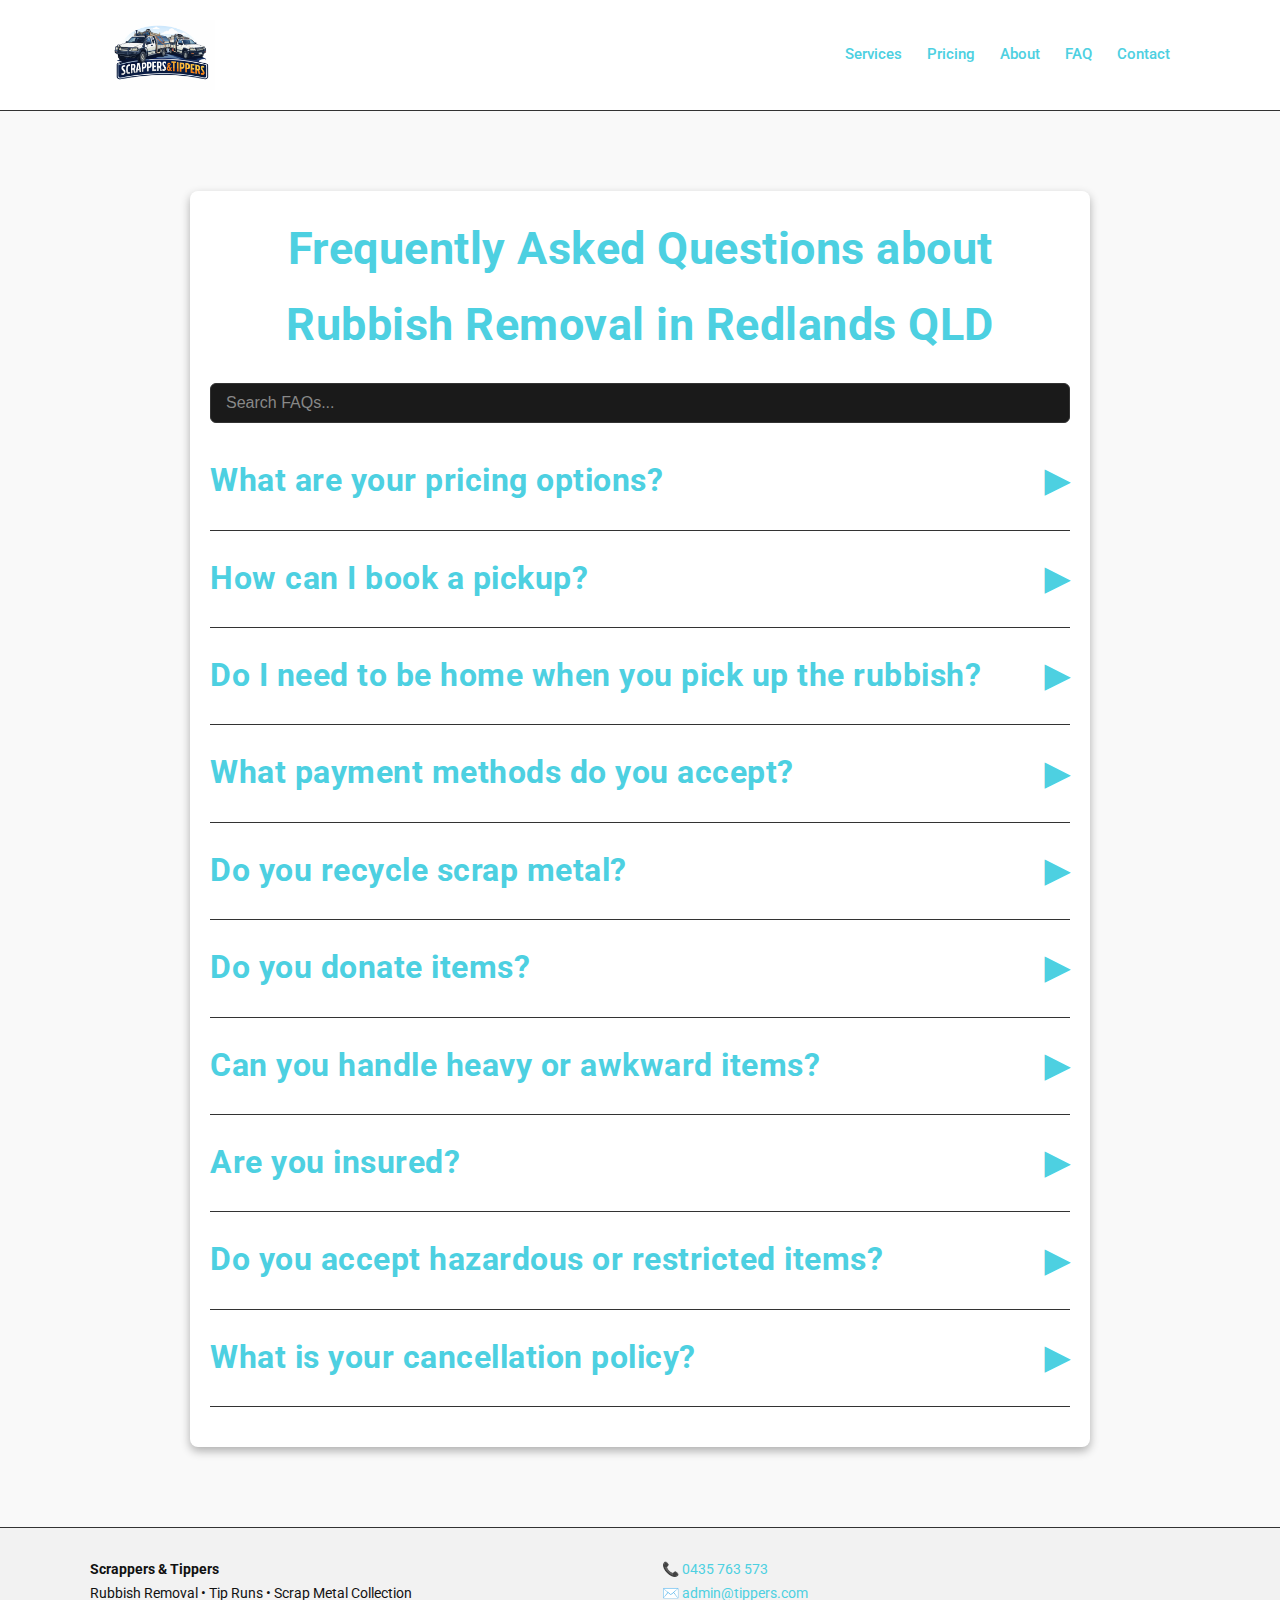
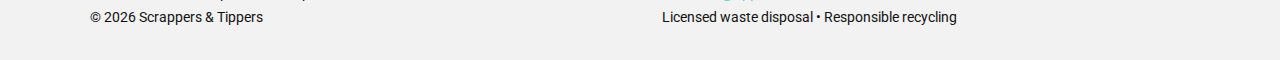
<file: faq.html>
<!DOCTYPE html>
<html lang="en">
<head>
  <meta charset="UTF-8">
  <meta name="viewport" content="width=device-width, initial-scale=1.0">
  <title>Rubbish Removal & Scrap Metal Pickup FAQ | Scrappers & Tippers Redlands QLD</title>
  <meta name="description" content="Frequently Asked Questions about rubbish removal, scrap metal collection, tip runs, and green waste services in Redlands QLD. Learn about pricing, bookings, and accepted items.">

  <!-- Google Fonts -->
  <link href="https://fonts.googleapis.com/css2?family=Roboto:wght@400;500;700&display=swap" rel="stylesheet">

  <!-- External CSS -->
  <link rel="stylesheet" href="main.css">

  <style>
    /* =============================
       FAQ Section
    ============================== */
    .faq-section {
      max-width: 900px;
      margin: 40px auto;
      padding: 20px;
    }

    .faq-section h1 {
      text-align: center;
      margin-bottom: 20px;
      color: #4dd0e1;
    }

    /* Search Bar */
    #faq-search {
      width: 100%;
      padding: 10px 15px;
      margin-bottom: 30px;
      border-radius: 6px;
      border: 1px solid #333;
      font-size: 16px;
      background-color: #1a1a1a;
      color: #f2f2f2;
    }

    #faq-search::placeholder {
      color: #888;
    }

    /* FAQ Items */
    .faq-item { 
      margin-bottom: 20px; 
      border-bottom: 1px solid #333;
      padding-bottom: 10px;
      transition: all 0.3s ease;
    }

    .faq-item h2 { 
      cursor: pointer; 
      color: #4dd0e1; 
      position: relative;
      padding-right: 25px;
      transition: color 0.3s;
    }

    .faq-item h2:hover {
      color: #35b8c7;
    }

    .faq-item h2::after {
      content: "▶"; /* right arrow */
      position: absolute;
      right: 0;
      top: 50%;
      transform: translateY(-50%);
      transition: transform 0.3s ease;
    }

    .faq-item.open h2::after {
      transform: translateY(-50%) rotate(90deg); /* rotates arrow down */
    }

    .faq-answer {
      max-height: 0;
      overflow: hidden;
      transition: max-height 0.4s ease;
      color: #f2f2f2;
      line-height: 1.6;
      margin-top: 8px;
      padding-left: 10px;
    }

    .faq-item.open .faq-answer {
      max-height: 1000px; /* enough to show content */
    }

    .faq-answer ul {
      margin-top: 8px;
      padding-left: 20px;
      list-style-type: disc;
    }

    .faq-item.hidden {
      display: none !important;
    }
  </style>

  <!-- FAQ Structured Data -->
  <script type="application/ld+json">
  {
    "@context": "https://schema.org",
    "@type": "FAQPage",
    "mainEntity": [
      {
        "@type": "Question",
        "name": "What are your pricing options?",
        "acceptedAnswer": {
          "@type": "Answer",
          "text": "Pricing depends on the type and volume of waste. Fixed quotes require full details. Minimum charge $100. Victoria Point customers with few items $50. A couple of extra items beyond the quote is usually fine, but large additions may incur extra charges."
        }
      },
      {
        "@type": "Question",
        "name": "How can I book a pickup?",
        "acceptedAnswer": {
          "@type": "Answer",
          "text": "You can book online or over the phone. Booking in advance is recommended, especially during busy periods."
        }
      },
      {
        "@type": "Question",
        "name": "Do I need to be home when you pick up the rubbish?",
        "acceptedAnswer": {
          "@type": "Answer",
          "text": "Not always. Drop-offs or clean-ups can be arranged with prior permission."
        }
      },
      {
        "@type": "Question",
        "name": "What payment methods do you accept?",
        "acceptedAnswer": {
          "@type": "Answer",
          "text": "Cash is preferred and collected onsite. PayID accepted with a $10 surcharge."
        }
      },
      {
        "@type": "Question",
        "name": "Do you recycle scrap metal?",
        "acceptedAnswer": {
          "@type": "Answer",
          "text": "Yes, all scrap metal is taken to a local scrap yard for recycling."
        }
      }
      // Add all other FAQs in the same format
    ]
  }
  </script>

</head>
<body>

  <!-- Header -->
  <header class="site-header">
    <div class="header-container">
      <a href="index.html" class="logo">
        <img src="logo.png" alt="Scrappers & Tippers Logo">
      </a>
      <nav class="nav">
        <a href="service.html">Services</a>
        <a href="pricing.html">Pricing</a>
        <a href="about.html">About</a>
        <a href="faq.html">FAQ</a>
        <a href="contact.html">Contact</a>
      </nav>
    </div>
  </header>

  <!-- Main Content -->
  <main class="content">
    <section class="faq-section">
      <h1>Frequently Asked Questions about Rubbish Removal in Redlands QLD</h1>

      <!-- Search bar -->
      <input type="text" id="faq-search" placeholder="Search FAQs...">

      <!-- FAQ Items -->
      <div class="faq-item">
        <h2>What are your pricing options?</h2>
        <div class="faq-answer">
          
          Pricing depends on the type and volume of waste. I provide a fixed quote if I have all the necessary information. There is a minimum charge of $100, but if you are in Victoria Point and only have a few items, the minimum is $50. If you have a couple of extra items beyond the quote, that is usually fine, but adding a lot more is not encouraged. For significant extra work, you can choose to stick with the original quote or pay for the additional items.
        </div>
      </div>

      <div class="faq-item">
        <h2>How can I book a pickup?</h2>
        <div class="faq-answer">
          You can book online or over the phone. Booking in advance is recommended, especially during busy periods. <a href="contact.html">Book here</a>.
        </div>
      </div>

      <div class="faq-item">
        <h2>Do I need to be home when you pick up the rubbish?</h2>
        <div class="faq-answer">
          Not always. Drop-offs or clean-ups can be arranged with prior permission. Please notify me if you cannot be present.
        </div>
      </div>

      <div class="faq-item">
        <h2>What payment methods do you accept?</h2>
        <div class="faq-answer">
          Cash is the preferred payment method, collected onsite. PayID is accepted with a $10 surcharge.
        </div>
      </div>

      <div class="faq-item">
        <h2>Do you recycle scrap metal?</h2>
        <div class="faq-answer">
          Yes! All scrap metal is taken to a local scrap yard for recycling.
        </div>
      </div>

      <div class="faq-item">
        <h2>Do you donate items?</h2>
        <div class="faq-answer">
          Yes! Any items that are still in good condition are donated to op shops in Redlands to support the local community.
        </div>
      </div>

      <div class="faq-item">
        <h2>Can you handle heavy or awkward items?</h2>
        <div class="faq-answer">
 <p class="faq-answer">
          I can handle many heavy or awkward items using a vehicle-mounted crane when necessary. “Heavy or awkward” items include:
          <ul>
            <li>Large, bulky, or oddly-shaped furniture</li>
            <li>Items that need to be carried up or down stairs</li>
            <li>Materials that require lifting with special equipment</li>
          </ul>
          You must inform me of any such items before booking so I can bring the right equipment and plan the pickup efficiently. I will assess each item and determine the safest way to remove it. If extra effort or time is required, I will discuss any additional charges with you upfront.
        </p>        </div>
      </div>

      <div class="faq-item">
        <h2>Are you insured?</h2>
        <div class="faq-answer">
          I am not insured, as I do not transport items over long distances or offsite beyond local tip runs. The owner of the items is responsible for ensuring their safe handling and any potential damage during pickup. I always take care when handling items, but liability remains with the owner.
        </div>
      </div>

      <div class="faq-item">
        <h2>Do you accept hazardous or restricted items?</h2>
        <div class="faq-answer">
<p class="faq-answer">
          I can handle many heavy or awkward items using a vehicle-mounted crane when necessary. “Heavy or awkward” items include:
          <ul>
            <li>Large, bulky, or oddly-shaped furniture</li>
            <li>Appliances such as fridges, ovens, washers, and dryers</li>
            <li>Items that need to be carried up or down stairs</li>
            <li>Materials that require lifting with special equipment</li>
          </ul>
          You must inform me of any such items before booking so I can bring the right equipment and plan the pickup efficiently. I will assess each item and determine the safest way to remove it. If extra effort or time is required, I will discuss any additional charges with you upfront.
        </p>        </div>
      </div>

      <div class="faq-item">
        <h2>What is your cancellation policy?</h2>
        <div class="faq-answer">
I require at least 1 day’s notice for cancellations. This allows me to adjust my schedule and offer the slot to other customers. Please contact me as soon as possible if you need to cancel or reschedule.        </div>
      </div>

    </section>
  </main>

  <!-- Footer -->
  <footer class="site-footer">
    <div class="footer-container">
      <div class="footer-left">
        <p><strong>Scrappers & Tippers</strong></p>
        <p>Rubbish Removal • Tip Runs • Scrap Metal Collection</p>
        <p>© 2026 Scrappers & Tippers</p>
      </div>
      <div class="footer-right">
        <p>📞 <a href="tel:0435763573">0435 763 573</a></p>
        <p>✉️ <a href="mailto:admin@tippers.com">admin@tippers.com</a></p>
        <p>Licensed waste disposal • Responsible recycling</p>
      </div>
    </div>
  </footer>

  <script>
    // FAQ toggle and search
    document.addEventListener("DOMContentLoaded", () => {
      const items = document.querySelectorAll(".faq-item h2");

      items.forEach(item => {
        item.addEventListener("click", () => {
          const parent = item.parentElement;
          parent.classList.toggle("open");
        });
      });

      const searchInput = document.getElementById("faq-search");
      searchInput.addEventListener("input", () => {
        const filter = searchInput.value.toLowerCase();
        document.querySelectorAll(".faq-item").forEach(item => {
          const question = item.querySelector("h2").textContent.toLowerCase();
          const answer = item.querySelector(".faq-answer").textContent.toLowerCase();
          if (question.includes(filter) || answer.includes(filter)) {
            item.classList.remove("hidden");
          } else {
            item.classList.add("hidden");
          }
        });
      });
    });
  </script>

</body>
</html>
</file>
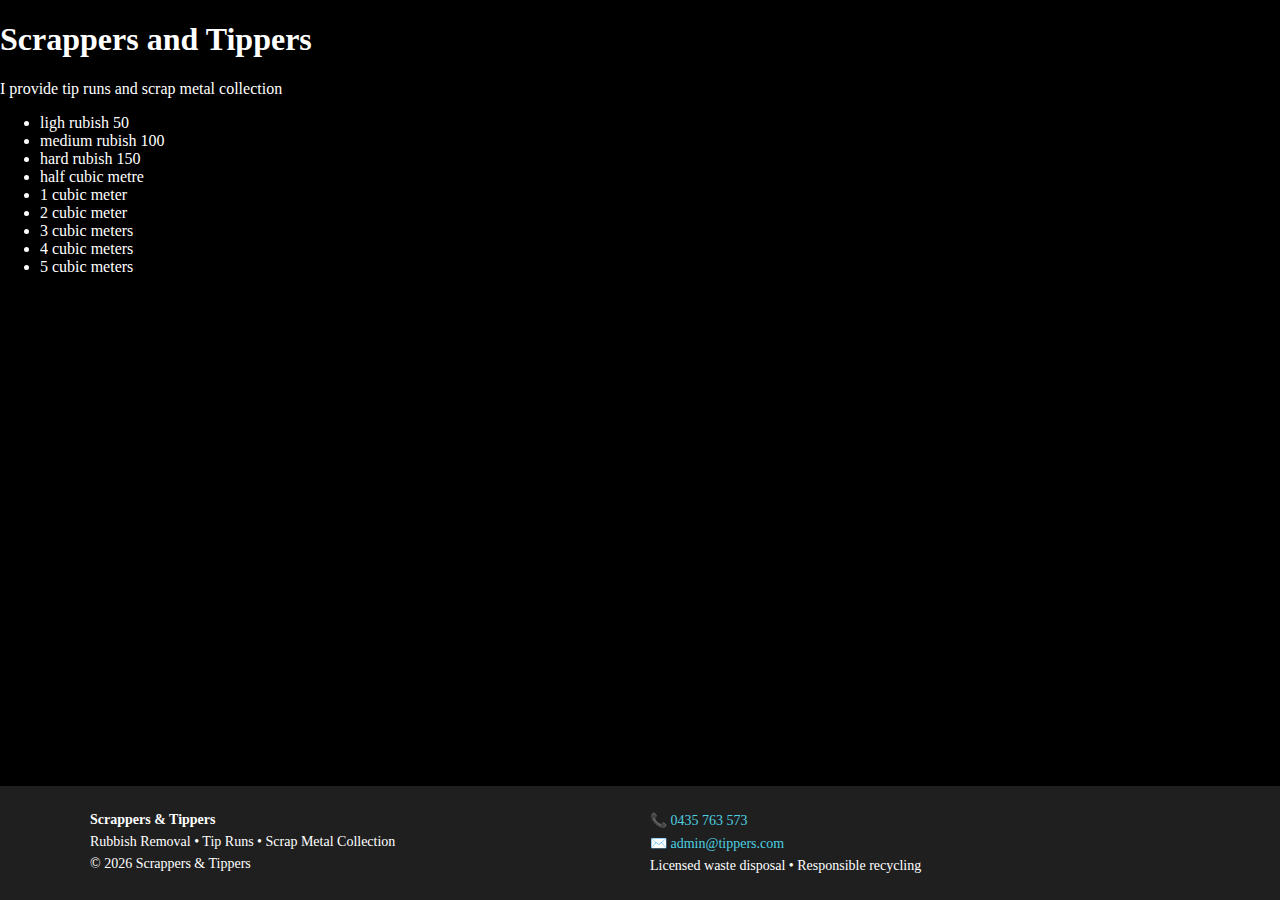
<file: ht.html>
<html>
<head>
	<style>
   	 p, h1 {
     		 color: white;
    		}
  	li {
    		color: white; /* Makes the text white */
    		background-color: black; /* Added for visibility */
  	}
  html, body {
  height: 100%;
  margin: 0;
}

body {
  display: flex;
  flex-direction: column;
}

/* Push footer to bottom */
.site-footer {
  margin-top: auto;
  background-color: #1f1f1f;
  color: #f2f2f2;
  padding: 20px;
  font-size: 14px;
}

/* Layout */
.footer-container {
  display: flex;
  justify-content: space-between;
  max-width: 1100px;
  margin: 0 auto;
  gap: 20px;
}

/* Columns */
.footer-left,
.footer-right {
  width: 50%;
}

/* Text */
.site-footer p {
  margin: 6px 0;
}

.site-footer a {
  color: #4dd0e1;
  text-decoration: none;
}

.site-footer a:hover {
  text-decoration: underline;
}

/* Mobile stacking */
@media (max-width: 600px) {
  .footer-container {
    flex-direction: column;
    text-align: center;
  }

  .footer-left,
  .footer-right {
    width: 100%;
  }
}

  	</style>
	<title>Scrappers and tippers</title>
</head>
<body style="background-color: black;" >
	<main>
	<h1>Scrappers and Tippers</h1>
	<p>I provide tip runs and scrap metal collection</p>
	<ul>
		<li>ligh rubish 50</li>
		<li>medium rubish 100</li>
		<li>hard rubish 150</li>
		<li>half cubic metre</li>
		<li>1 cubic meter</li>
		<li>2 cubic meter</li>
		<li>3 cubic meters</li>
		<li>4 cubic meters</li>
		<li>5 cubic meters</li>
	</ul>
	</main>
<footer class="site-footer">
  <div class="footer-container">
    
    <div class="footer-left">
      <p><strong>Scrappers & Tippers</strong></p>
      <p>Rubbish Removal • Tip Runs • Scrap Metal Collection</p>
      <p>© 2026 Scrappers & Tippers</p>
    </div>

    <div class="footer-right">
      <p>📞 <a href="tel:0435763573">0435 763 573</a></p>
      <p>✉️ <a href="mailto:admin@tippers.com">admin@tippers.com</a></p>
      <p>Licensed waste disposal • Responsible recycling</p>
    </div>

  </div>
</footer>
</body>
</html>
</file>
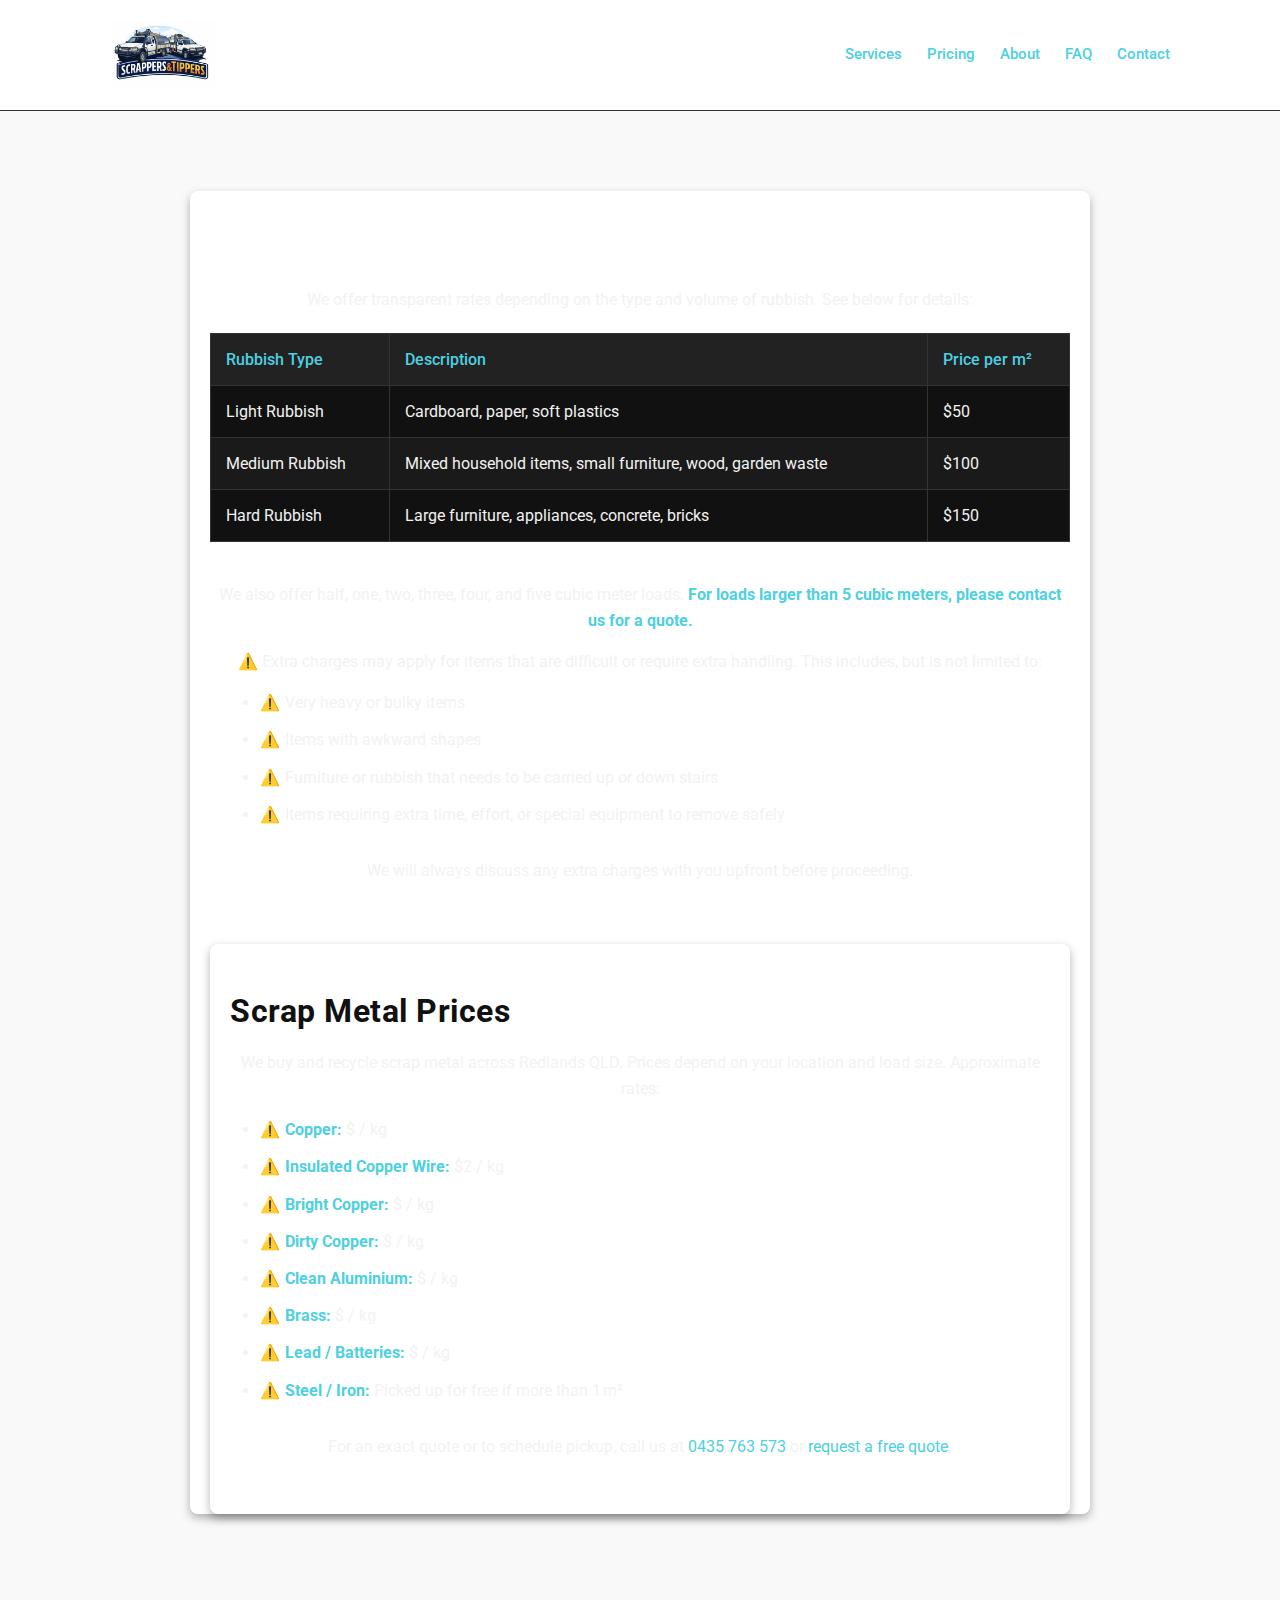
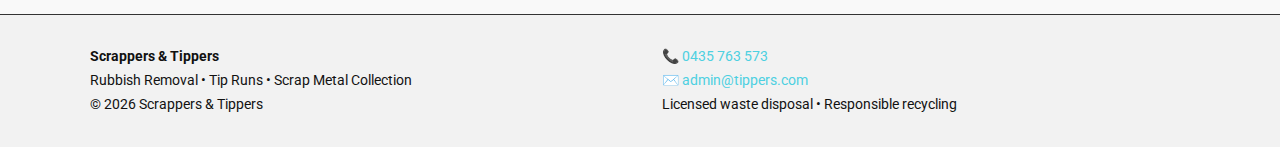
<file: pricing.html>
<!DOCTYPE html>
<html lang="en">
<head>
  <meta charset="UTF-8">
  <meta name="viewport" content="width=device-width, initial-scale=1.0">
  <title>Pricing | Scrappers & Tippers</title>

  <!-- Google Fonts -->
  <link href="https://fonts.googleapis.com/css2?family=Roboto:wght@400;500;700&display=swap" rel="stylesheet">

  <!-- External CSS -->
  <link rel="stylesheet" href="main.css">

  <style>
    /* ===== Pricing Section ===== */
    .pricing-section {
      max-width: 900px;
      margin: 40px auto;
      padding: 0 20px;
    }

    .pricing-section h1 {
      text-align: center;
      margin-bottom: 20px;
      color: #ffffff;
      font-weight: 700;
    }

    .pricing-section p {
      color: #f2f2f2;
      line-height: 1.6;
      margin-bottom: 15px;
      text-align: center;
    }

    /* ===== Pricing Table ===== */
    .pricing-table {
      width: 100%;
      border-collapse: collapse;
      margin: 20px 0 40px 0;
    }

    .pricing-table th,
    .pricing-table td {
      border: 1px solid #333;
      padding: 12px 15px;
      text-align: left;
    }

    .pricing-table th {
      background-color: #222;
      color: #4dd0e1;
      font-weight: 500;
    }

    .pricing-table td {
      background-color: #111;
      color: #f2f2f2;
    }

    .pricing-table tr:nth-child(even) td {
      background-color: #1a1a1a;
    }

    /* ===== Extra Handling Section ===== */
    .pricing-section ul {
      max-width: 800px;
      margin: 10px auto 30px auto;
      padding-left: 20px;
      color: #f2f2f2;
    }

    .pricing-section ul li {
      margin-bottom: 10px;
      position: relative;
      padding-left: 25px;
    }

    .pricing-section ul li::before {
      content: "⚠️"; /* warning icon */
      position: absolute;
      left: 0;
    }

    .pricing-section strong {
      color: #4dd0e1;
    }
  </style>
</head>
<body>

  <!-- Header -->
  <header class="site-header">
    <div class="header-container">
  <a href="index.html" class="logo">
    <img src="logo.png" alt="Scrappers & Tippers Logo">
  </a>      <nav class="nav">
        <a href="service.html">Services</a>
        <a href="pricing.html">Pricing</a>
        <a href="about.html">About</a>
        <a href="faq.html">FAQ</a>
        <a href="contact.html">Contact</a>
      </nav>
    </div>
  </header>

  <!-- Main Content -->
  <main class="content">
    <section class="pricing-section">
      <h1>Rubbish Pricing</h1>
      <p>We offer transparent rates depending on the type and volume of rubbish. See below for details:</p>

      <table class="pricing-table">
        <thead>
          <tr>
            <th>Rubbish Type</th>
            <th>Description</th>
            <th>Price per m²</th>
          </tr>
        </thead>
        <tbody>
          <tr>
            <td>Light Rubbish</td>
            <td>Cardboard, paper, soft plastics</td>
            <td>$50</td>
          </tr>
          <tr>
            <td>Medium Rubbish</td>
            <td>Mixed household items, small furniture, wood, garden waste</td>
            <td>$100</td>
          </tr>
          <tr>
            <td>Hard Rubbish</td>
            <td>Large furniture, appliances, concrete, bricks</td>
            <td>$150</td>
          </tr>
        </tbody>
      </table>

      <p>We also offer half, one, two, three, four, and five cubic meter loads. <strong>For loads larger than 5 cubic meters, please contact us for a quote.</strong></p>

      <p>⚠️ Extra charges may apply for items that are difficult or require extra handling. This includes, but is not limited to:</p>
      <ul>
        <li>Very heavy or bulky items</li>
        <li>Items with awkward shapes</li>
        <li>Furniture or rubbish that needs to be carried up or down stairs</li>
        <li>Items requiring extra time, effort, or special equipment to remove safely</li>
      </ul>
      <p>We will always discuss any extra charges with you upfront before proceeding.</p>
<section class="scrap-prices">
  <h2>Scrap Metal Prices</h2>
  <p>We buy and recycle scrap metal across Redlands QLD. Prices depend on your location and load size. Approximate rates:</p>
  <ul>
    <li><strong>Copper:</strong> $ / kg</li>
    <li><strong>Insulated Copper Wire:</strong> $2 / kg</li>
    <li><strong>Bright Copper:</strong> $ / kg</li>
    <li><strong>Dirty Copper:</strong> $ / kg</li>
    <li><strong>Clean Aluminium:</strong> $ / kg</li>
    <li><strong>Brass:</strong> $ / kg</li>
    <li><strong>Lead / Batteries:</strong> $ / kg</li>

    <li><strong>Steel / Iron:</strong> Picked up for free if more than 1 m²</li>
  </ul>
  <p>For an exact quote or to schedule pickup, call us at <a href="tel:0435763573">0435 763 573</a> or <a href="contact.html">request a free quote</a>.</p>
</section>

    </section>
  </main>

  <!-- Footer -->
  <footer class="site-footer">
    <div class="footer-container">
      <div class="footer-left">
        <p><strong>Scrappers & Tippers</strong></p>
        <p>Rubbish Removal • Tip Runs • Scrap Metal Collection</p>
        <p>© 2026 Scrappers & Tippers</p>
      </div>
      <div class="footer-right">
        <p>📞 <a href="tel:0435763573">0435 763 573</a></p>
        <p>✉️ <a href="mailto:admin@tippers.com">admin@tippers.com</a></p>
        <p>Licensed waste disposal • Responsible recycling</p>
      </div>
    </div>
  </footer>

</body>
</html>
</file>
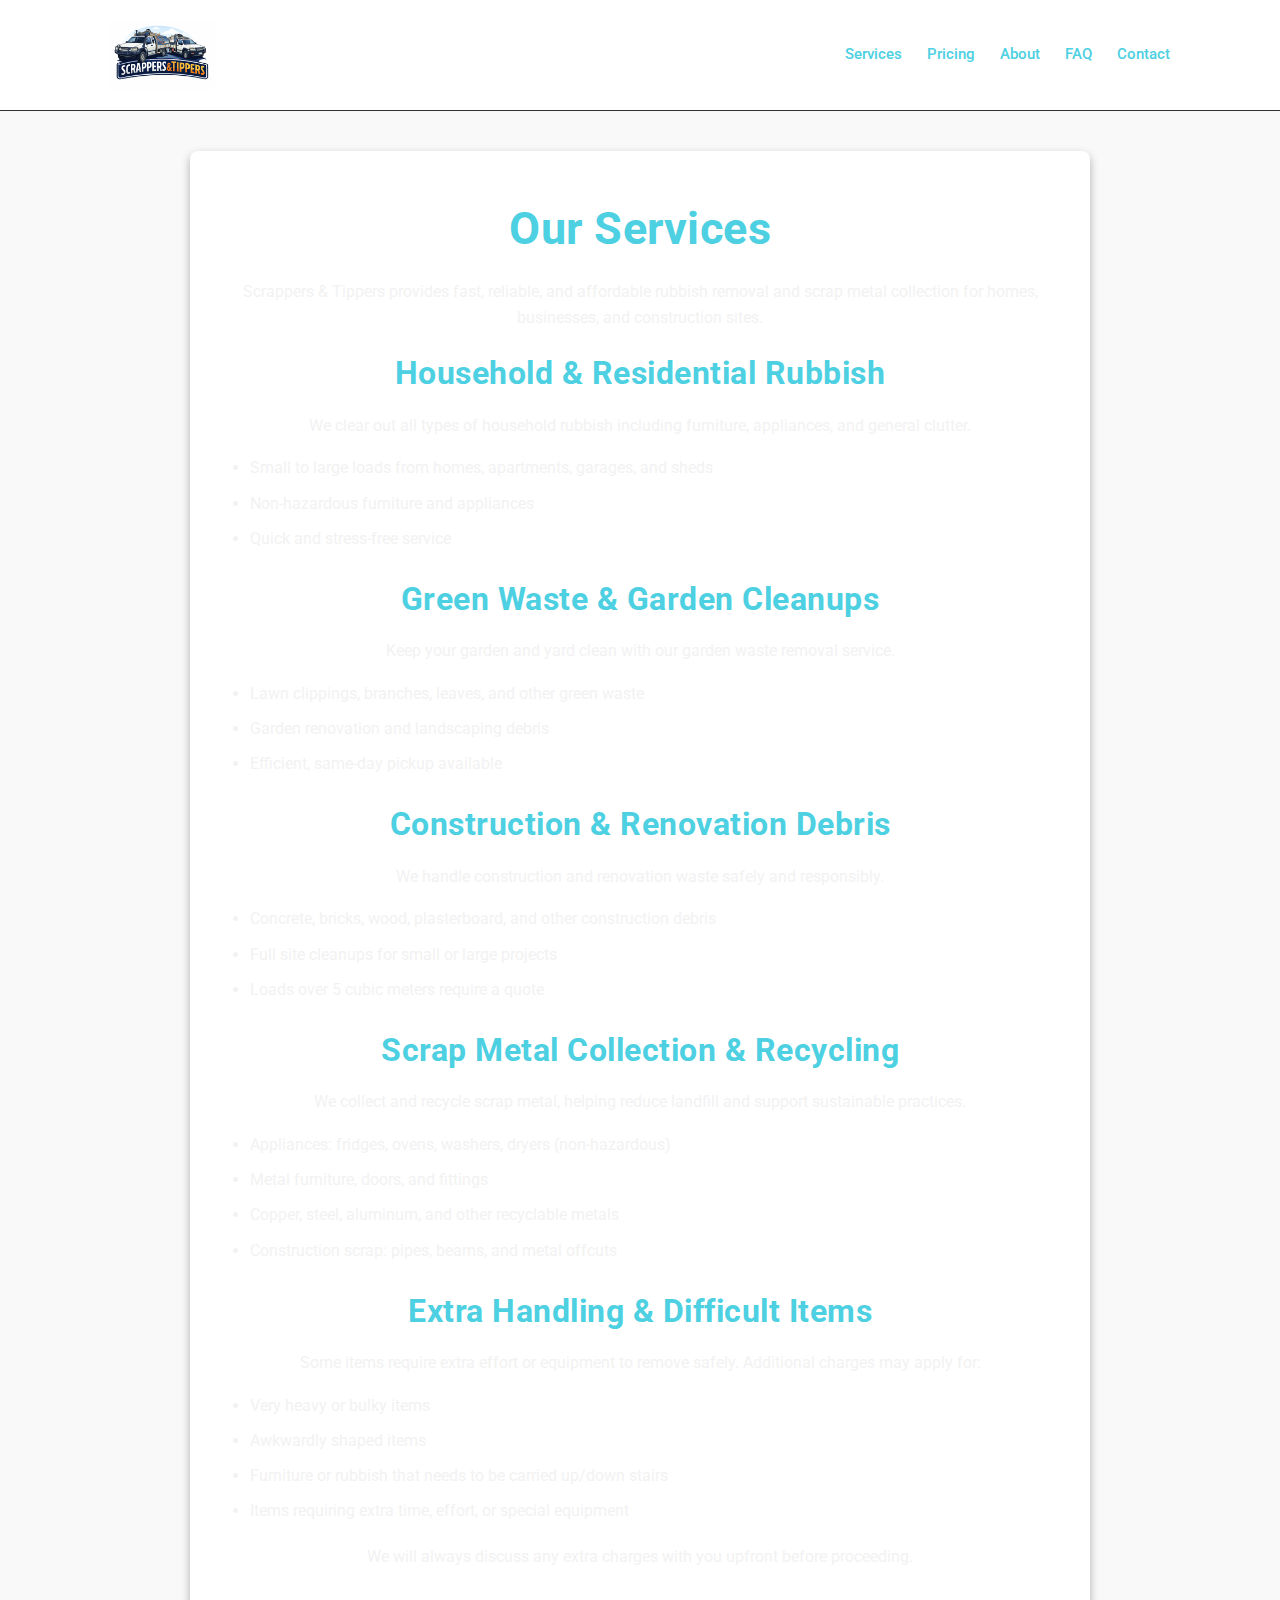
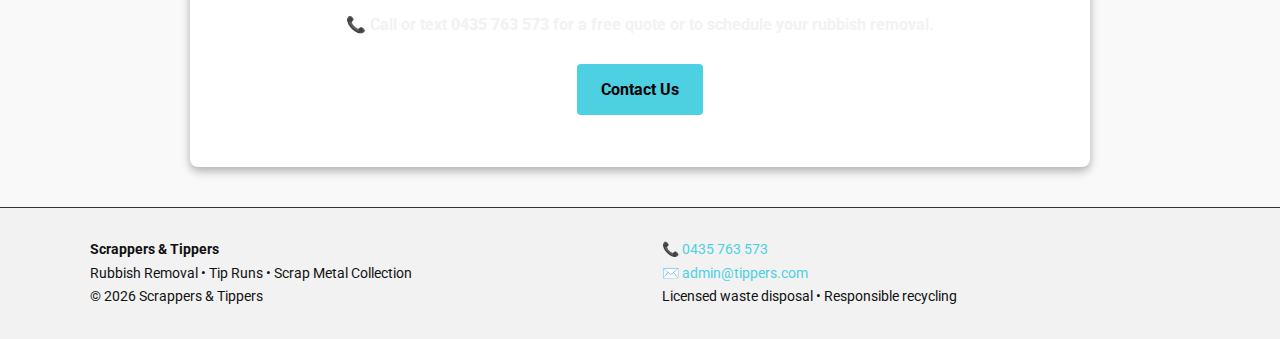
<file: service.html>
<!DOCTYPE html>
<html lang="en">
<head>
  <meta charset="UTF-8">
  <meta name="viewport" content="width=device-width, initial-scale=1.0">
  <title>Services | Scrappers & Tippers</title>

  <!-- Google Fonts -->
  <link href="https://fonts.googleapis.com/css2?family=Roboto:wght@400;500;700&display=swap" rel="stylesheet">

  <!-- External CSS -->
  <link rel="stylesheet" href="main.css">

  <style>
    /* Services page styling */
    .services-section {
      max-width: 900px;
      margin: 0 auto;
      padding: 40px 20px;
    }

    .services-section h1,
    .services-section h2 {
      color: #4dd0e1;
      margin-bottom: 12px;
      text-align: center;
    }

    .services-section p {
      color: #f2f2f2;
      line-height: 1.6;
      margin-bottom: 16px;
      text-align: center;
    }

    .services-section ul {
      list-style-type: disc;
      padding-left: 40px;
      margin-bottom: 20px;
      color: #f2f2f2;
    }

    .services-section ul li {
      margin-bottom: 8px;
    }

    .cta {
      text-align: center;
      margin-top: 30px;
    }

    .cta a {
      display: inline-block;
      padding: 12px 24px;
      margin-top: 10px;
      background-color: #4dd0e1;
      color: black;
      text-decoration: none;
      border-radius: 4px;
      font-weight: bold;
    }

    .cta a:hover {
      background-color: #35b8c7;
    }
  </style>
</head>
<body>

  <!-- Header -->
  <header class="site-header">
    <div class="header-container">
  <a href="index.html" class="logo">
    <img src="logo.png" alt="Scrappers & Tippers Logo">
  </a>      <nav class="nav">
        <a href="service.html">Services</a>
        <a href="pricing.html">Pricing</a>
        <a href="about.html">About</a>
        <a href="faq.html">FAQ</a>
        <a href="contact.html">Contact</a>
      </nav>
    </div>
  </header>

  <!-- Main Content -->
  <main class="content">
    <section class="services-section">
      <h1>Our Services</h1>
      <p>Scrappers & Tippers provides fast, reliable, and affordable rubbish removal and scrap metal collection for homes, businesses, and construction sites.</p>

      <h2>Household & Residential Rubbish</h2>
      <p>We clear out all types of household rubbish including furniture, appliances, and general clutter.</p>
      <ul>
        <li>Small to large loads from homes, apartments, garages, and sheds</li>
        <li>Non-hazardous furniture and appliances</li>
        <li>Quick and stress-free service</li>
      </ul>

      <h2>Green Waste & Garden Cleanups</h2>
      <p>Keep your garden and yard clean with our garden waste removal service.</p>
      <ul>
        <li>Lawn clippings, branches, leaves, and other green waste</li>
        <li>Garden renovation and landscaping debris</li>
        <li>Efficient, same-day pickup available</li>
      </ul>

      <h2>Construction & Renovation Debris</h2>
      <p>We handle construction and renovation waste safely and responsibly.</p>
      <ul>
        <li>Concrete, bricks, wood, plasterboard, and other construction debris</li>
        <li>Full site cleanups for small or large projects</li>
        <li>Loads over 5 cubic meters require a quote</li>
      </ul>

      <h2>Scrap Metal Collection & Recycling</h2>
      <p>We collect and recycle scrap metal, helping reduce landfill and support sustainable practices.</p>
      <ul>
        <li>Appliances: fridges, ovens, washers, dryers (non-hazardous)</li>
        <li>Metal furniture, doors, and fittings</li>
        <li>Copper, steel, aluminum, and other recyclable metals</li>
        <li>Construction scrap: pipes, beams, and metal offcuts</li>
      </ul>

      <h2>Extra Handling & Difficult Items</h2>
      <p>Some items require extra effort or equipment to remove safely. Additional charges may apply for:</p>
      <ul>
        <li>Very heavy or bulky items</li>
        <li>Awkwardly shaped items</li>
        <li>Furniture or rubbish that needs to be carried up/down stairs</li>
        <li>Items requiring extra time, effort, or special equipment</li>
      </ul>
      <p>We will always discuss any extra charges with you upfront before proceeding.</p>

      <div class="cta">
        <p>📞 Call or text <strong>0435 763 573</strong> for a free quote or to schedule your rubbish removal.</p>
        <a href="contact.html">Contact Us</a>
      </div>
    </section>
  </main>

  <!-- Footer -->
  <footer class="site-footer">
    <div class="footer-container">
      <div class="footer-left">
        <p><strong>Scrappers & Tippers</strong></p>
        <p>Rubbish Removal • Tip Runs • Scrap Metal Collection</p>
        <p>© 2026 Scrappers & Tippers</p>
      </div>
      <div class="footer-right">
        <p>📞 <a href="tel:0435763573">0435 763 573</a></p>
        <p>✉️ <a href="mailto:admin@tippers.com">admin@tippers.com</a></p>
        <p>Licensed waste disposal • Responsible recycling</p>
      </div>
    </div>
  </footer>

</body>
</html>
</file>
<file: main.css>
/* =============================
Theme Variables (Light/Dark)
============================= */
:root {
  --bg-color: #111;
  --text-color: #f2f2f2;
  --header-bg: #111;
  --header-text: #f2f2f2;
  --footer-bg: #1f1f1f;
  --footer-text: #f2f2f2;
  --section-bg: #1a1a1a;
  --primary-btn: #ff7f2a;
  --primary-btn-text: #fff;
  --secondary-btn: rgba(255,255,255,0.2);
  --secondary-btn-text: #fff;
  --hero-overlay: rgba(0,0,0,0.7);
  --text-shadow: 2px 2px 6px rgba(0,0,0,0.7);
}

@media (prefers-color-scheme: light) {
  :root {
    --bg-color: #f9f9f9;
    --text-color: #111;
    --header-bg: #fff;
    --header-text: #111;
    --footer-bg: #f2f2f2;
    --footer-text: #111;
    --section-bg: #fff;
    --primary-btn: #ff7f2a;
    --primary-btn-text: #fff;
    --secondary-btn: rgba(0,0,0,0.1);
    --secondary-btn-text: #111;
    --hero-overlay: rgba(255,255,255,0.2);
    --text-shadow: 2px 2px 6px rgba(255,255,255,0.4);
  }
}

/* =============================
Global Reset & Base Styles
============================= */
* {
  box-sizing: border-box;
  margin: 0;
  padding: 0;
}

body {
  font-family: 'Roboto', sans-serif;
  line-height: 1.7;
  color: var(--text-color);
  background-color: var(--bg-color);
  display: flex;
  flex-direction: column;
  min-height: 100vh;
}

a {
  color: #4dd0e1;
  text-decoration: none;
  transition: color 0.3s ease;
}

a:hover {
  color: #26a69a;
}

h1, h2, h3 {
  letter-spacing: 0.5px;
  margin-bottom: 12px;
}

h1 { font-size: 2.8rem; }
h2 { font-size: 2rem; }
h3 { font-size: 1.5rem; }

.center-text { text-align: center; }

/* =============================
Header / Navigation
============================= */
.site-header {
  background-color: var(--header-bg);
  color: var(--header-text);
  position: sticky;
  top: 0;
  z-index: 1000;
  border-bottom: 1px solid #333;
}

.header-container {
  max-width: 1100px;
  margin: 0 auto;
  padding: 20px;
  display: flex;
  align-items: center;
  justify-content: space-between;
  flex-wrap: wrap;
}

.logo img {
  height: 70px;
  width: auto;
  display: block;
}

.nav {
  display: flex;
  gap: 25px;
}

.nav a {
  font-size: 15px;
  font-weight: 500;
}

/* =============================
Hero Section
============================= */
.hero {
  background: linear-gradient(var(--hero-overlay), var(--hero-overlay)),
              url("http://127.0.0.1:8080/images/ute.jpg") center/cover no-repeat;
  height: 100vh;
  display: flex;
  justify-content: center;
  align-items: center;
  text-align: center;
  padding: 20px;
  color: var(--text-color);
}

.hero-content {
  max-width: 900px;
}

.hero-content h1 {
  font-size: 2.6rem;
  margin-bottom: 16px;
  text-shadow: var(--text-shadow);
}

.hero-content p {
  font-size: 1.3rem;
  margin-bottom: 30px;
  text-shadow: var(--text-shadow);
}

.hero-buttons {
  display: flex;
  justify-content: center;
  gap: 20px;
  flex-wrap: wrap;
  margin-bottom: 30px;
}

.cta {
  padding: 12px 24px;
  border-radius: 6px;
  text-decoration: none;
  font-weight: bold;
  transition: 0.3s ease;
}

.cta.primary {
  background-color: var(--primary-btn);
  color: var(--primary-btn-text);
}

.cta.primary:hover {
  opacity: 0.9;
}

.cta.secondary {
  background-color: var(--secondary-btn);
  color: var(--secondary-btn-text);
}

.cta.secondary:hover {
  opacity: 0.9;
}

.hero-trust {
  display: flex;
  justify-content: center;
  gap: 30px;
  flex-wrap: wrap;
  font-weight: bold;
}

/* =============================
Main Content Sections
============================= */
.content {
  max-width: 1100px;
  margin: 0 auto;
  padding: 40px 20px;
  flex: 1;
}

section {
  margin: 60px 0;
  background-color: var(--section-bg);
  padding: 40px 20px;
  border-radius: 8px;
  box-shadow: 0 4px 10px rgba(0,0,0,0.3);
}

.features {
  list-style: disc;
  max-width: 600px;
  margin: 20px auto;
  padding-left: 20px;
}

.features li {
  margin-bottom: 12px;
  font-weight: 500;
}

/* =============================
Footer
============================= */
.site-footer {
  background-color: var(--footer-bg);
  color: var(--footer-text);
  padding: 30px 20px;
  font-size: 14px;
  border-top: 1px solid #333;
}

.footer-container {
  max-width: 1100px;
  margin: 0 auto;
  display: flex;
  justify-content: space-between;
  flex-wrap: wrap;
  gap: 20px;
}

.footer-left,
.footer-right {
  width: 48%;
}

/* =============================
Responsive
============================= */
@media (max-width: 700px) {
  .header-container {
    flex-direction: column;
    gap: 12px;
  }

  .nav {
    justify-content: center;
    flex-wrap: wrap;
  }
}

@media (max-width: 600px) {
  .footer-left,
  .footer-right {
    width: 100%;
    text-align: center;
  }

  .hero h1 {
    font-size: 2.2rem;
  }
}
</file>
